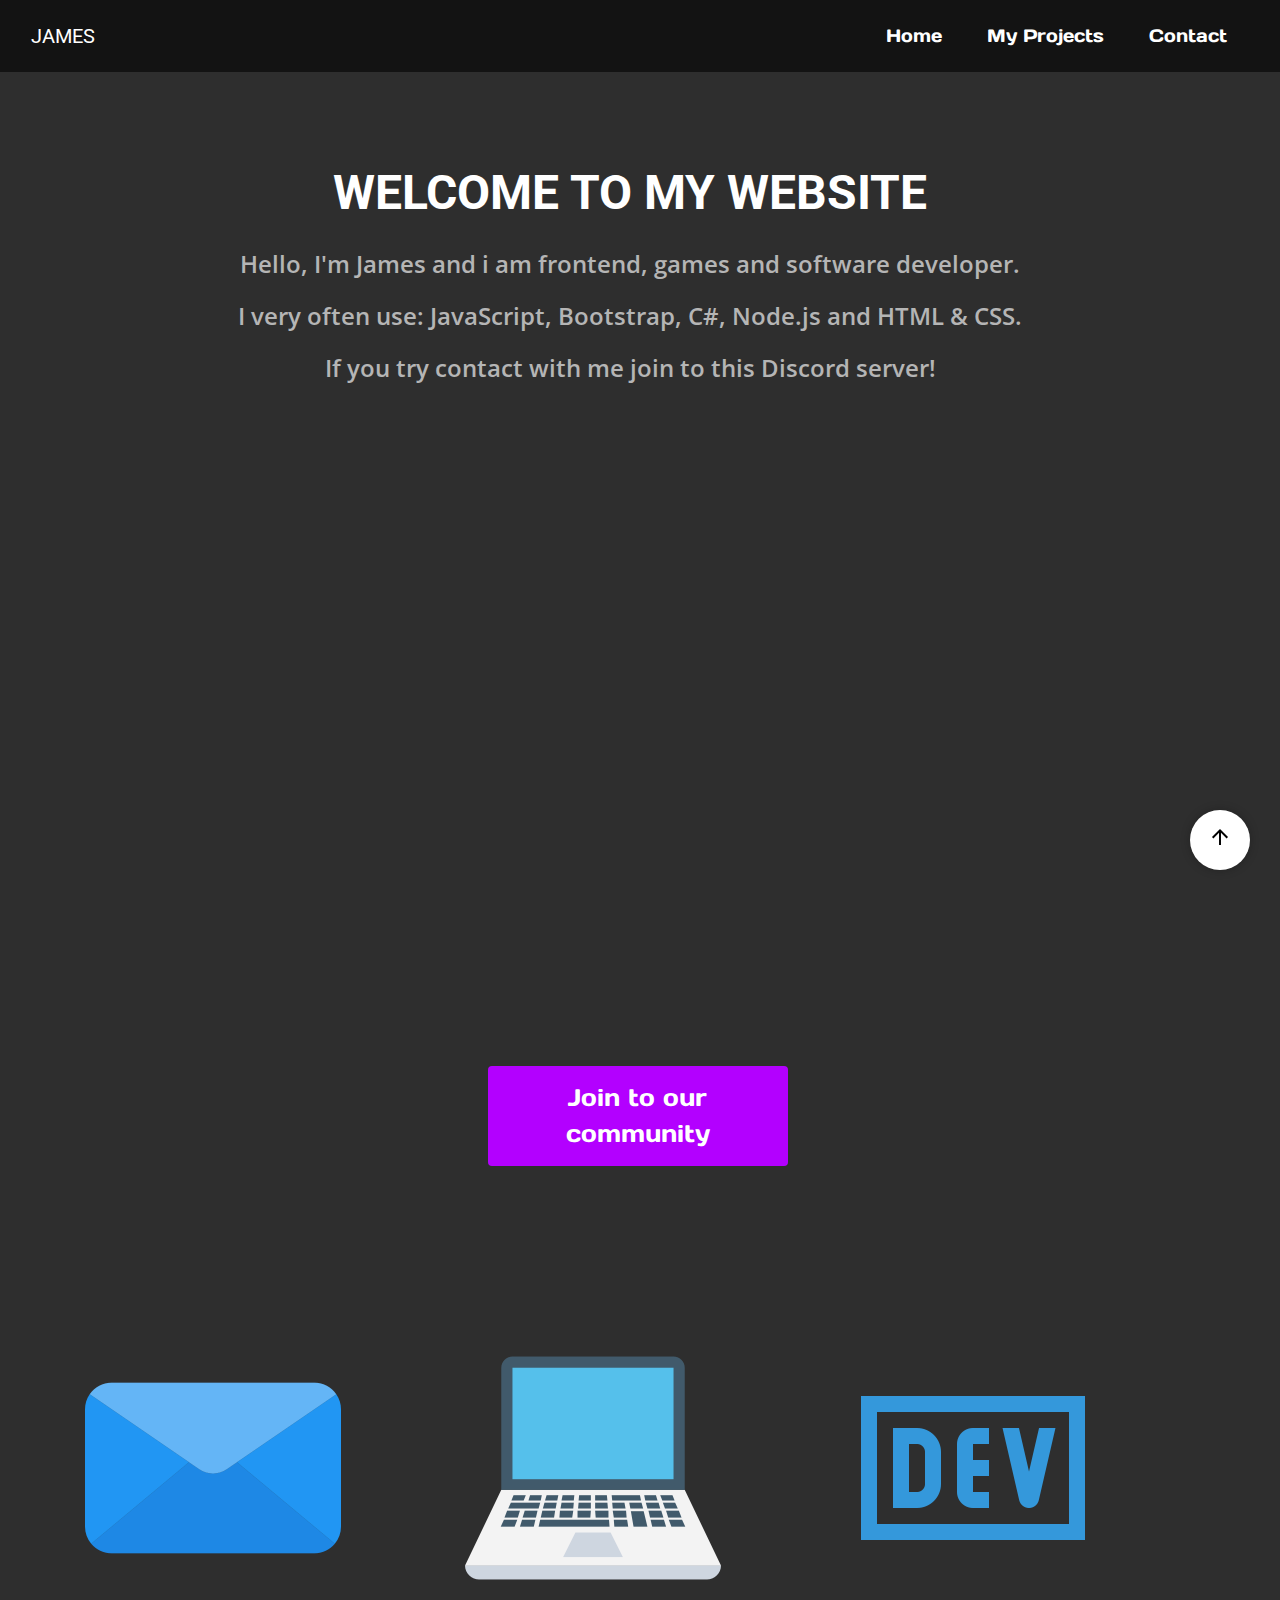
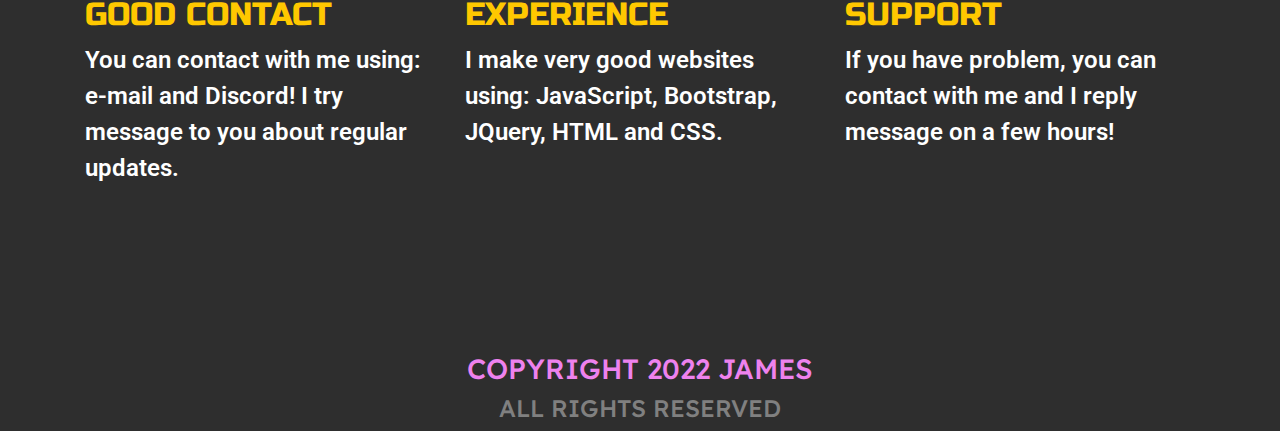
<file: index.html>
<!DOCTYPE html>
<html lang="en">
<head>

	<meta charset="utf-8">
	<meta name="viewport" content="width=device-width, initial-scale=1, shrink-to-fit=no">
	
	<title>James - Home</title>
	<meta name="description" content="Frontend developer's website">
	<meta name="keywords" content="developer, frontend, games">
	<meta name="author" content="JameSS">
	<meta http-equiv="X-Ua-Compatible" content="IE=edge">

	<link rel="icon" href="img/jamess.ico">
	
	<link rel="stylesheet" href="css/bootstrap.min.css">
	<link rel="stylesheet" href="css/style.css">
	<link href="https://fonts.googleapis.com/css?family=Open+Sans:400,700&amp;subset=latin-ext" rel="stylesheet">
	<link rel="preconnect" href="https://fonts.gstatic.com">
    <link href="https://fonts.googleapis.com/css2?family=Ubuntu:wght@700&display=swap" rel="stylesheet">
    <link href="https://fonts.googleapis.com/css2?family=Russo+One&display=swap" rel="stylesheet">
	<link rel="stylesheet" href="https://fonts.googleapis.com/icon?family=Material+Icons">

	<script src="https://code.jquery.com/jquery-3.5.1.js"></script>

	<link href="https://fonts.googleapis.com/css2?family=Days+One&display=swap" rel="stylesheet">
	
	<!--[if lt IE 9]>
	<script src="https://cdnjs.cloudflare.com/ajax/libs/html5shiv/3.7.3/html5shiv.min.js"></script>
	<![endif]-->
	
</head>
<body>
	<header>
        <nav class="navbar navbar-expand-lg navbar-dark">
            <div class="container-fluid">
                <a class="navbar-brand" href="index.html">JAMES</a>
                    <button class="navbar-toggler" type="button" data-toggle="collapse" data-target="#mainmenu" aria-controls="mainmenu" aria-expanded="false" aria-label="Toogle navigation">
			        	<span class="navbar-toggler-icon"></span>
			        </button>
                    <div class="collapse navbar-collapse" id="mainmenu">
                        <ul class="navbar-nav ml-auto">
                            <li class="nav-item">
                                <a class="nav-link" href="index.html">Home</a>
                            </li>
                            <li class="nav-item">
                                <a class="nav-link" href="projects.html">My Projects</a>
                            </li>
                            <li class="nav-item">
                                <a class="nav-link" href="contact.html">Contact</a>
                            </li>
                        </ul>
                    </div>
            </div>
        </nav>
    </header>

    <main>
		<article>
            <div class="container">
            	<div class="row">
            		<div class="col-lg-12 text-body p-4">
            		    <header>
            		    	<center>
            		    		<h1 id="title-first" class="font-weight-bold text-uppercase ml-0 mb-4">Welcome to my website</h1>
            		    	</center>
                        </header>

                        <p class="message">Hello, I'm James and i am frontend, games and software developer.</p>
                        <p class="message">I very often use: JavaScript, Bootstrap, C#, Node.js and HTML & CSS.</p>
                        <p class="message">If you try contact with me join to this Discord server!</p>

                        <center><div class="responsive"><iframe class="vid" width="600" height="365" src="https://www.youtube.com/embed/zqF-IoN5XZo" title="YouTube video player" frameborder="0" allow="accelerometer; autoplay; clipboard-write; encrypted-media; gyroscope; picture-in-picture" allowfullscreen></iframe></div></center>

                        <center><button class="source-link" onclick="load()">Join to our community</button></center>
            		</div>

            		<div class="col-sm-6 col-md-4">
	    			    <img width="256px" height="256px" src="img/email.png" class="img-fluid">
	    			  
	    			    <figcaption>
	    			    	<h2 class="ad-title">GOOD CONTACT</h2>
	    			        <p class="ad">You can contact with me using: e-mail and Discord! I try message to you about regular updates.</p>
	    			    </figcaption>
		    		</div>
		  		
		    		<div class="col-sm-6 col-md-4">
                        <img width="256px" height="256px" src="img/laptop.png" class="img-fluid">

		    			<figcaption>
		    				<h2 class="ad-title">EXPERIENCE</h2>
                            <p class="ad">I make very good websites using: JavaScript, Bootstrap, JQuery, HTML and CSS.</p>
                        </figcaption>
	    			</div> 

	    			<div class="col-sm-6 col-md-4">
                        <img width="256px" height="256px" src="img/icons8-dev-512.png" class="img-fluid">

	    				<figcaption>
	    					<h2 class="ad-title">SUPPORT</h2>
                            <p class="ad">If you have problem, you can contact with me and I reply message on a few hours!</p>
                        </figcaption>
	    			</div>
            	</div>
            </div>
        </article>
    </main>

    <footer>
        <center>
            <h3 class="footer-title">COPYRIGHT 2022 JAMES</h2>
            <h4 class="footer-content">ALL RIGHTS RESERVED</h3>
        </center>
    </footer>

	<button id="ToHigh">
        <i class="material-icons">arrow_upward</i>
    </button>

	<script src="js/scroll.js"></script>
	
	<script src="https://cdnjs.cloudflare.com/ajax/libs/popper.js/1.14.3/umd/popper.min.js" integrity="sha384-ZMP7rVo3mIykV+2+9J3UJ46jBk0WLaUAdn689aCwoqbBJiSnjAK/l8WvCWPIPm49" crossorigin="anonymous"></script>
	
	<script src="js/bootstrap.min.js"></script>

	<script src="js/load.js"></script>
</body>
</html>
</file>
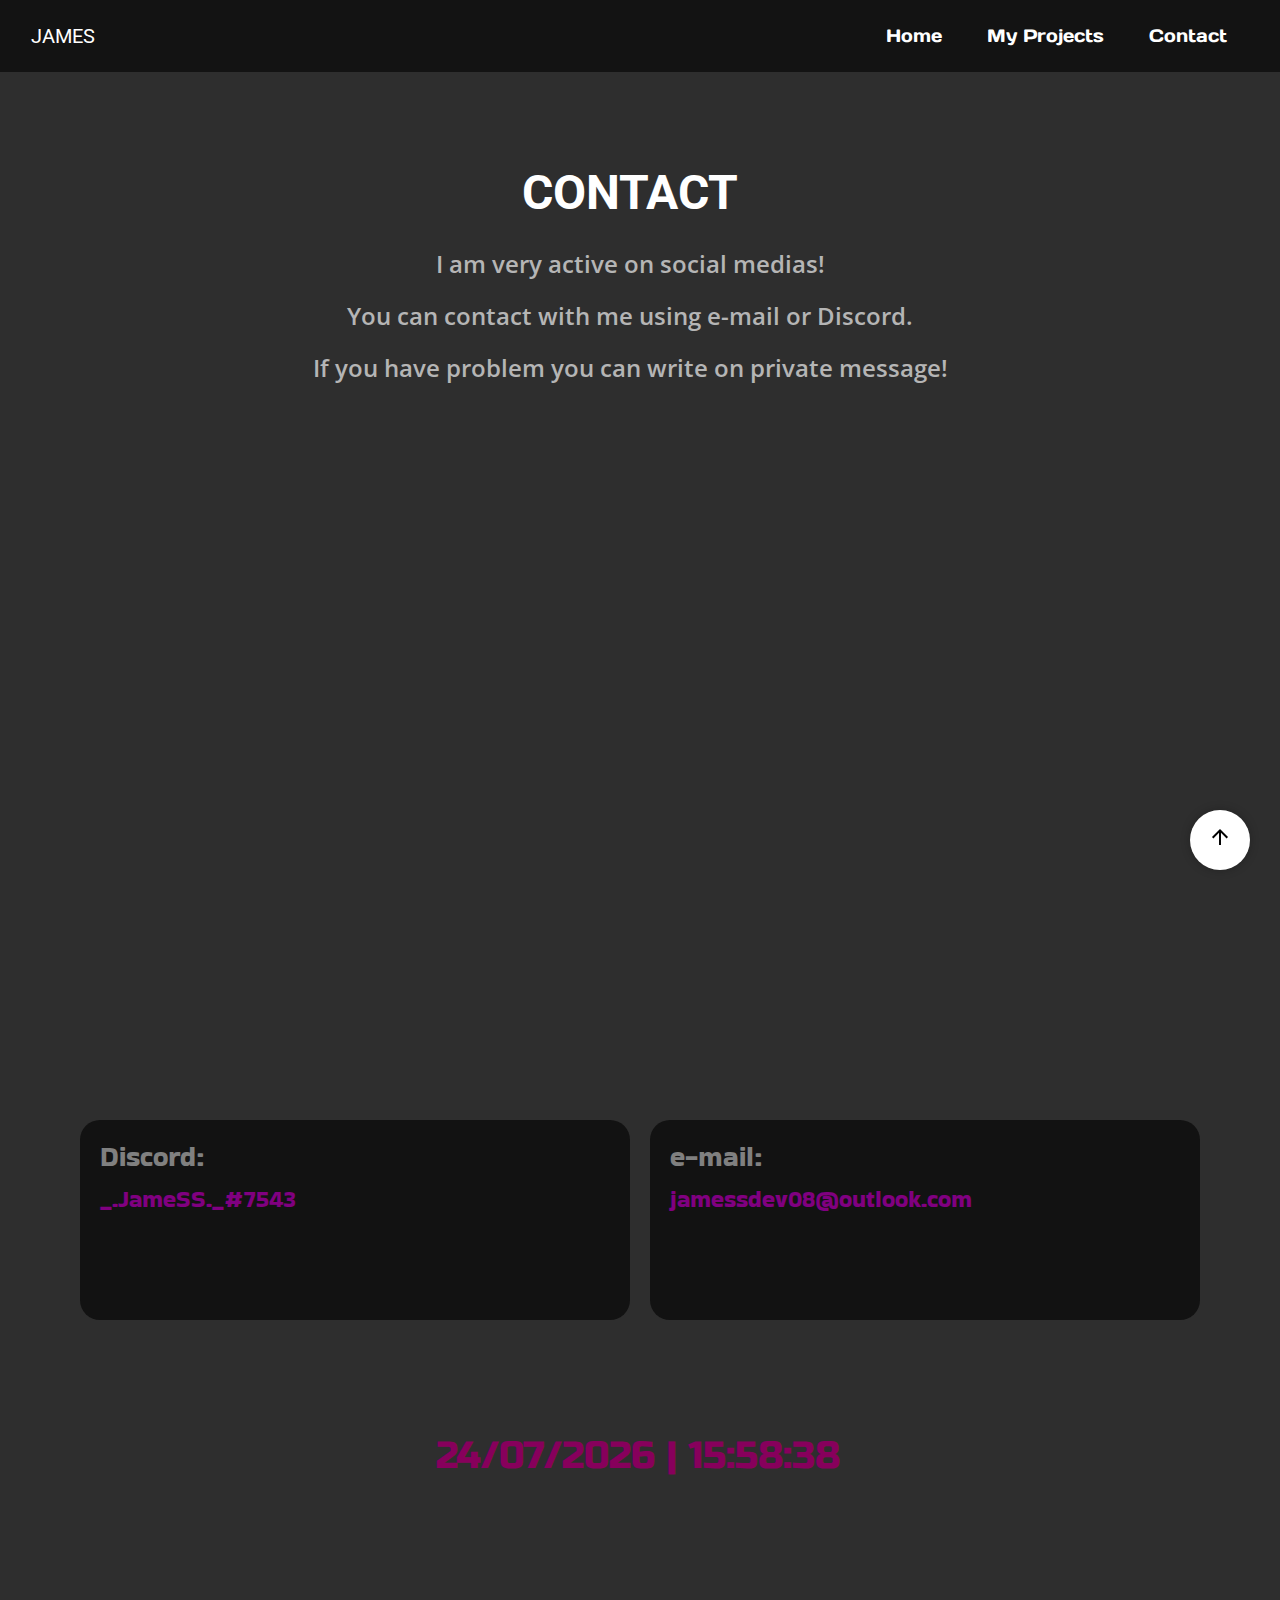
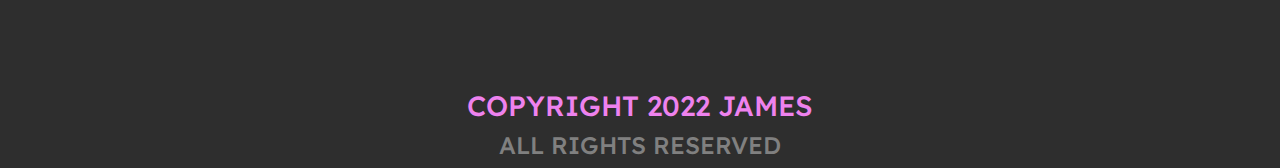
<file: contact.html>
<!DOCTYPE html>
<html lang="en">
<head>

	<meta charset="utf-8">
	<meta name="viewport" content="width=device-width, initial-scale=1, shrink-to-fit=no">
	
	<title>James - Contact</title>
	<meta name="description" content="Frontend developer's website">
	<meta name="keywords" content="developer, frontend, games">
	<meta name="author" content="JameSS">
	<meta http-equiv="X-Ua-Compatible" content="IE=edge">

	<link rel="icon" href="img/jamess.ico">
	
	<link rel="stylesheet" href="css/bootstrap.min.css">
	<link rel="stylesheet" href="css/style.css">
	<link href="https://fonts.googleapis.com/css?family=Open+Sans:400,700&amp;subset=latin-ext" rel="stylesheet">
	<link rel="preconnect" href="https://fonts.gstatic.com">
    <link href="https://fonts.googleapis.com/css2?family=Ubuntu:wght@700&display=swap" rel="stylesheet">
    <link href="https://fonts.googleapis.com/css2?family=Russo+One&display=swap" rel="stylesheet">
	<link rel="stylesheet" href="https://fonts.googleapis.com/icon?family=Material+Icons">

	<script src="https://code.jquery.com/jquery-3.5.1.js"></script>

	<link href="https://fonts.googleapis.com/css2?family=Days+One&display=swap" rel="stylesheet">
	
	<!--[if lt IE 9]>
	<script src="https://cdnjs.cloudflare.com/ajax/libs/html5shiv/3.7.3/html5shiv.min.js"></script>
	<![endif]-->
	
</head>
<body onload="go()">
	<header>
        <nav class="navbar navbar-expand-lg navbar-dark">
            <div class="container-fluid">
                <a class="navbar-brand" href="index.html">JAMES</a>
                    <button class="navbar-toggler" type="button" data-toggle="collapse" data-target="#mainmenu" aria-controls="mainmenu" aria-expanded="false" aria-label="Toogle navigation">
			        	<span class="navbar-toggler-icon"></span>
			        </button>
                    <div class="collapse navbar-collapse" id="mainmenu">
                        <ul class="navbar-nav ml-auto">
                            <li class="nav-item">
                                <a class="nav-link" href="index.html">Home</a>
                            </li>
                            <li class="nav-item">
                                <a class="nav-link" href="projects.html">My Projects</a>
                            </li>
                            <li class="nav-item">
                                <a class="nav-link" href="contact.html">Contact</a>
                            </li>
                        </ul>
                    </div>
            </div>
        </nav>
    </header>

    <main>
		<article>
            <div class="container">
            	<div class="row">
            		<div class="col-lg-12 text-body p-4">
                        <header>
                            <center>
                                <h1 id="title-first" class="font-weight-bold text-uppercase ml-0 mb-4">CONTACT</h1>

                                <p class="message">I am very active on social medias!</p>
                                <p class="message">You can contact with me using e-mail or Discord.</p>
                                <p class="message">If you have problem you can write on private message!</p>

                                <div class="responsive"><iframe class="vid" width="600" height="365" src="https://www.youtube.com/embed/TJ13BA3-NR4" title="YouTube video player" frameborder="0" allow="accelerometer; autoplay; clipboard-write; encrypted-media; gyroscope; picture-in-picture" allowfullscreen></iframe></div>
                            </center>
                        </header>
                    </div>

                    <div id="contact-plate">
                        <h3 id="title-contact" class="discord">Discord:</h3>
                        <p class="contact-content">_.JameSS._#7543</p>
                    </div>

                    <div id="contact-plate">
                        <h3 id="title-contact" class="discord">e-mail:</h3>
                        <p class="contact-content">jamessdev08@outlook.com</p>
                    </div>

                    <div class="col-lg-12 text-body p-4">
                        <h1 id="time"></h1>
                    </div>
            	</div>
            </div>
        </article>
    </main>

    <footer>
        <center>
            <h3 class="footer-title">COPYRIGHT 2022 JAMES</h2>
            <h4 class="footer-content">ALL RIGHTS RESERVED</h3>
        </center>
    </footer>

	<button id="ToHigh">
        <i class="material-icons">arrow_upward</i>
    </button>

	<script src="js/scroll.js"></script>

    <script src="js/time.js"></script>
	
	<script src="https://cdnjs.cloudflare.com/ajax/libs/popper.js/1.14.3/umd/popper.min.js" integrity="sha384-ZMP7rVo3mIykV+2+9J3UJ46jBk0WLaUAdn689aCwoqbBJiSnjAK/l8WvCWPIPm49" crossorigin="anonymous"></script>
	
	<script src="js/bootstrap.min.js"></script>

	<script src="js/load.js"></script>
</body>
</html>
</file>
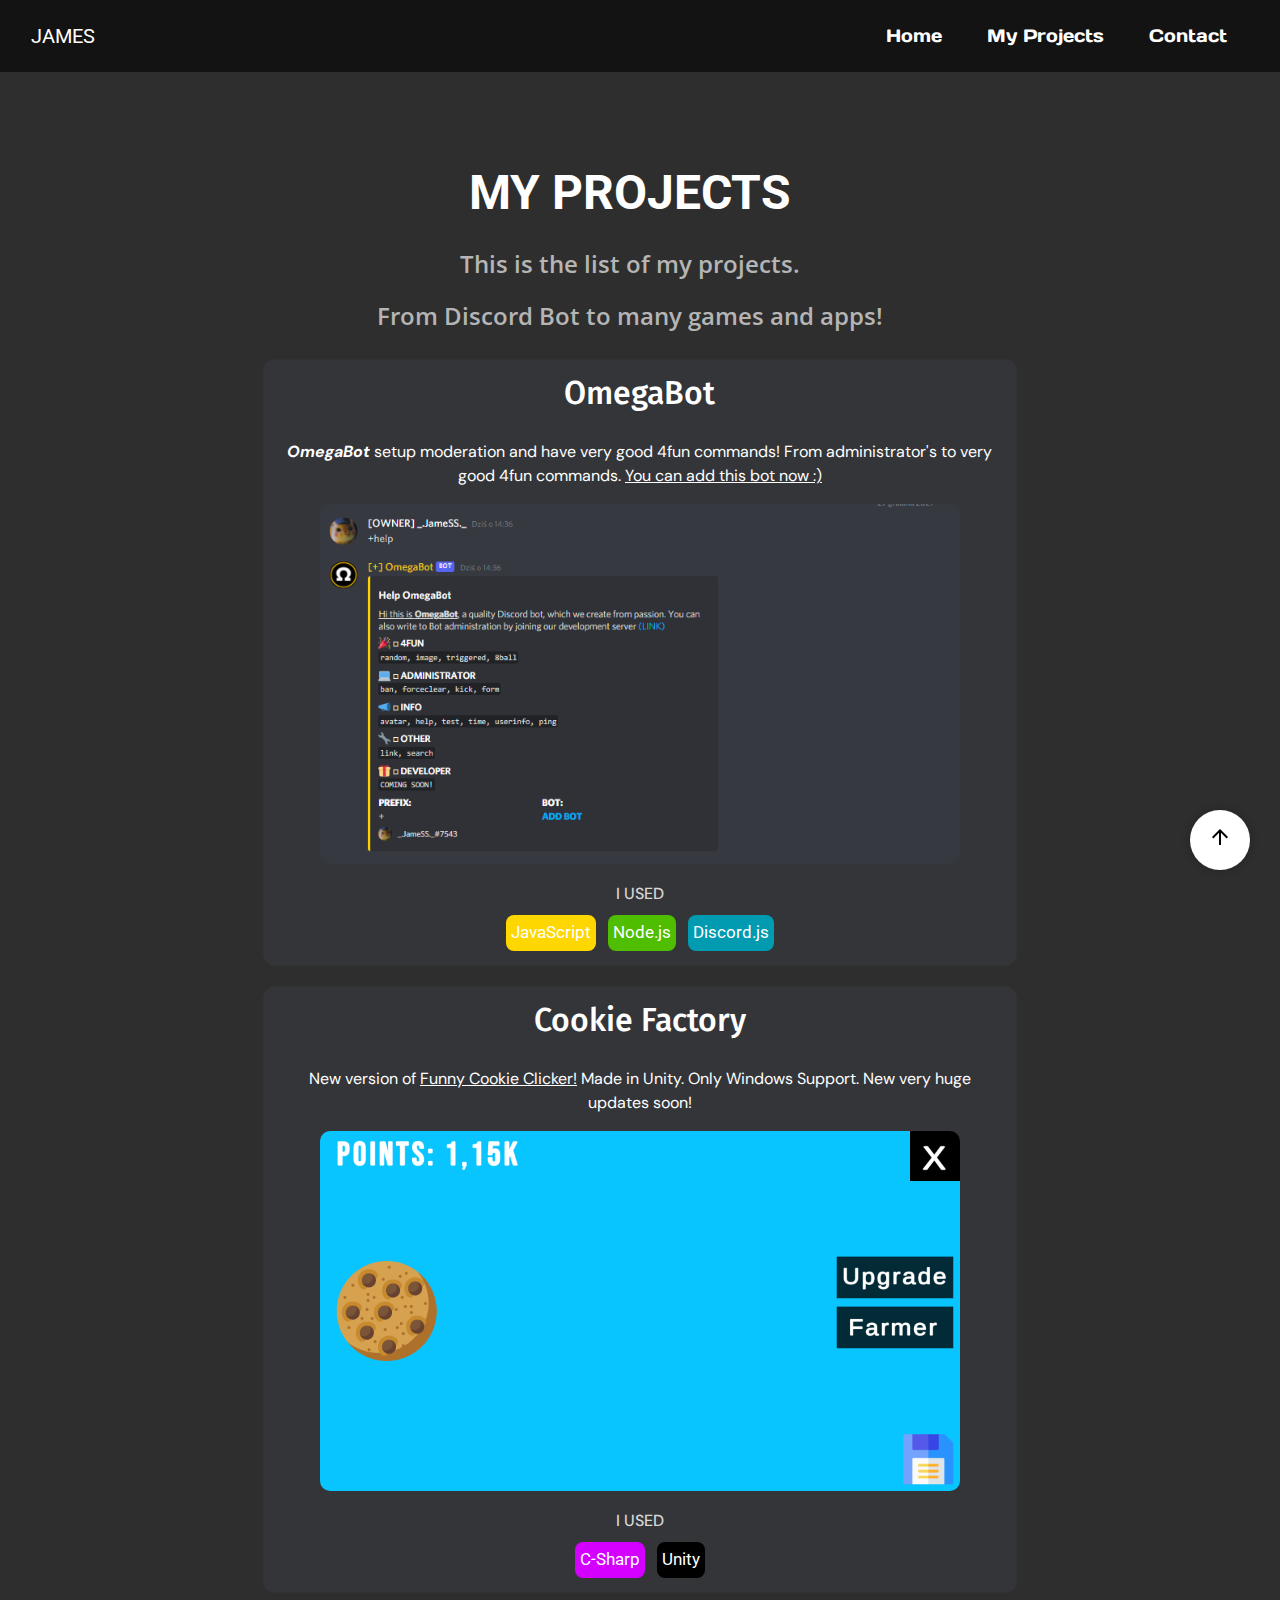
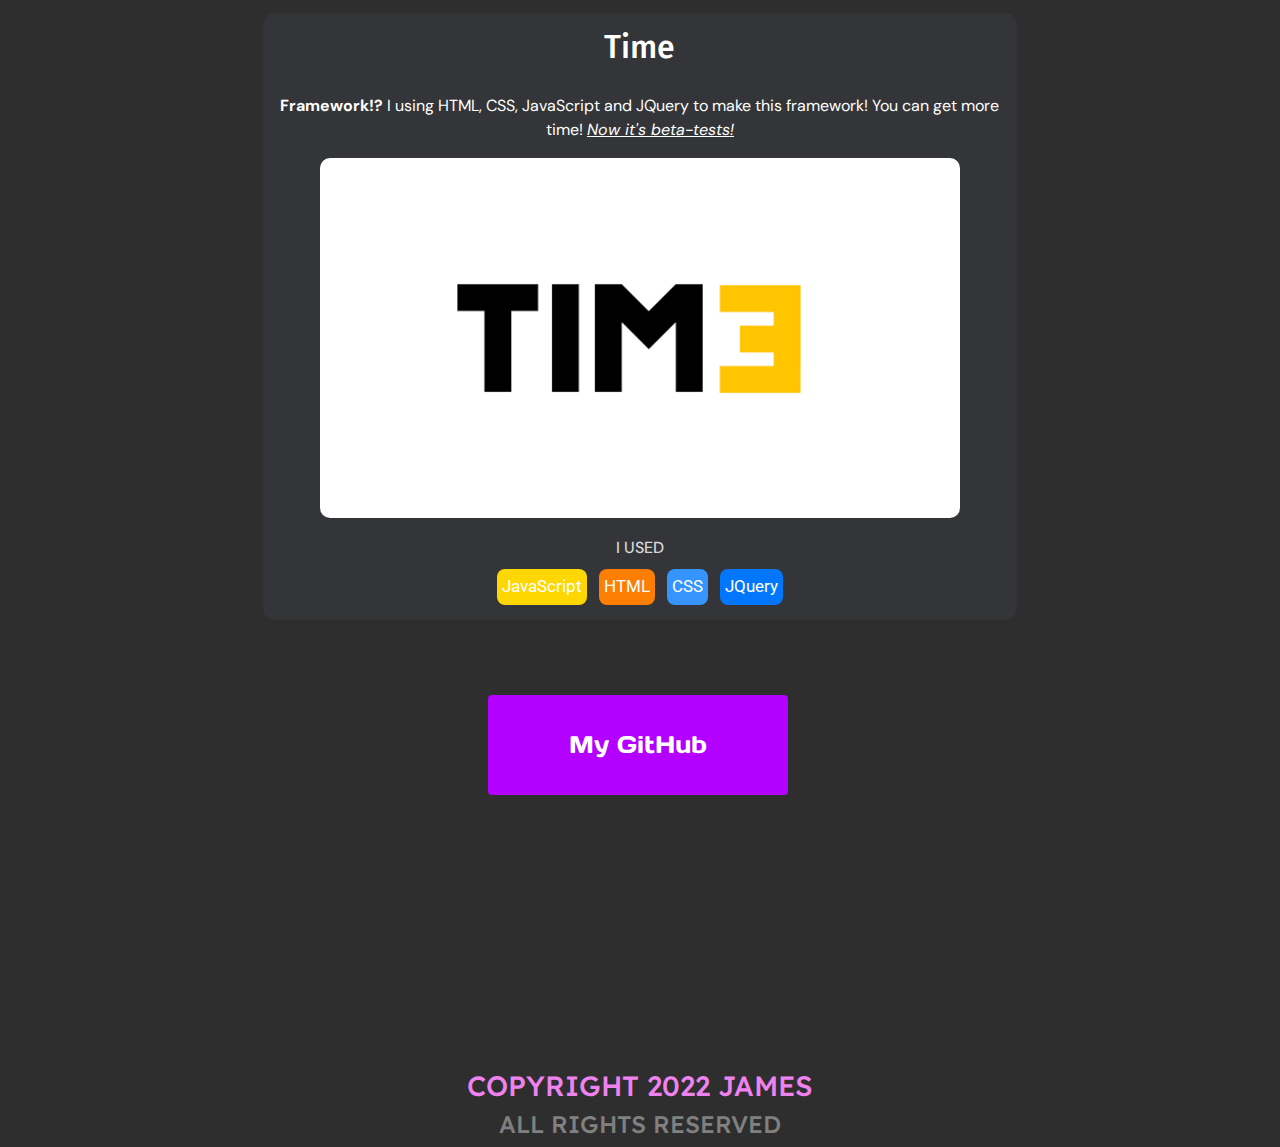
<file: projects.html>
<!DOCTYPE html>
<html lang="en">
<head>

	<meta charset="utf-8">
	<meta name="viewport" content="width=device-width, initial-scale=1, shrink-to-fit=no">
	
	<title>James - My Projects</title>
	<meta name="description" content="Frontend developer's website">
	<meta name="keywords" content="developer, frontend, games">
	<meta name="author" content="JameSS">
	<meta http-equiv="X-Ua-Compatible" content="IE=edge">

	<link rel="icon" href="img/jamess.ico">
	
	<link rel="stylesheet" href="css/bootstrap.min.css">
	<link rel="stylesheet" href="css/style.css">
	<link href="https://fonts.googleapis.com/css?family=Open+Sans:400,700&amp;subset=latin-ext" rel="stylesheet">
	<link rel="preconnect" href="https://fonts.gstatic.com">
    <link href="https://fonts.googleapis.com/css2?family=Ubuntu:wght@700&display=swap" rel="stylesheet">
    <link href="https://fonts.googleapis.com/css2?family=Russo+One&display=swap" rel="stylesheet">
	<link rel="stylesheet" href="https://fonts.googleapis.com/icon?family=Material+Icons">

	<script src="https://code.jquery.com/jquery-3.5.1.js"></script>

	<link href="https://fonts.googleapis.com/css2?family=Days+One&display=swap" rel="stylesheet">
	
	<!--[if lt IE 9]>
	<script src="https://cdnjs.cloudflare.com/ajax/libs/html5shiv/3.7.3/html5shiv.min.js"></script>
	<![endif]-->
	
</head>
<body>
	<header>
        <nav class="navbar navbar-expand-lg navbar-dark">
            <div class="container-fluid">
                <a class="navbar-brand" href="index.html">JAMES</a>
                    <button class="navbar-toggler" type="button" data-toggle="collapse" data-target="#mainmenu" aria-controls="mainmenu" aria-expanded="false" aria-label="Toogle navigation">
			        	<span class="navbar-toggler-icon"></span>
			        </button>
                    <div class="collapse navbar-collapse" id="mainmenu">
                        <ul class="navbar-nav ml-auto">
                            <li class="nav-item">
                                <a class="nav-link" href="index.html">Home</a>
                            </li>
                            <li class="nav-item">
                                <a class="nav-link" href="projects.html">My Projects</a>
                            </li>
                            <li class="nav-item">
                                <a class="nav-link" href="contact.html">Contact</a>
                            </li>
                        </ul>
                    </div>
            </div>
        </nav>
    </header>

    <main>
		<article>
            <div class="container">
            	<div class="col-lg-12 text-body p-4">
                    <header>
                        <center>
                             <h1 id="title-first" class="font-weight-bold text-uppercase ml-0 mb-4">My projects</h1>
                        </center>
                    </header>

                    <p class="message">This is the list of my projects.</p>
                    <p class="message">From Discord Bot to many games and apps!</p>

                    <div class="project">
                        <h2 class="project-title" onclick="bot()">OmegaBot</h2>

                        <p class="project-description"><b><i>OmegaBot</i></b> setup moderation and have very good 4fun commands! From administrator's to very good 4fun commands. <u>You can add this bot now :)</u></p>

                        <img class="img-fluid" id="screenshot" src="img/omegabot.png">

                        <h6 class="project-class">I USED</h6>

                        <span class="tech js" onclick="javascript()">JavaScript</span>
                        <span class="tech node" onclick="node()">Node.js</span>
                        <span class="tech djs" onclick="djs()">Discord.js</span>
                    </div>

                    <div class="project">
                        <h2 class="project-title">Cookie Factory</h2>

                        <p class="project-description">New version of <u>Funny Cookie Clicker!</u> Made in Unity. Only Windows Support. New very huge updates soon!</p>

                        <img class="img-fluid" id="screenshot" width="640px" height="360px" src="img/cookiefactory.png">

                        <h6 class="project-class">I USED</h6>

                        <span class="tech csharp" onclick="csharp()">C-Sharp</span>
                        <span class="tech unity" onclick="unity()">Unity</span>
                    </div>

                    <div class="project">
                        <h2 class="project-title" onclick="cookiefactory()">Time</h2>

                        <p class="project-description"><b>Framework!? </b>I using HTML, CSS, JavaScript and JQuery to make this framework! You can get more time! <i><u>Now it's beta-tests!</u></i></p>

                        <img class="img-fluid" id="screenshot" width="640px" height="360px" src="img/time.png">

                        <h6 class="project-class">I USED</h6>

                        <span class="tech js" onclick="javascript()">JavaScript</span>
                        <span class="tech html" onclick="html()">HTML</span>
                        <span class="tech css" onclick="css()">CSS</span>
                        <span class="tech jquery" onclick="jquery()">JQuery</span>
                    </div>

                    <center><button class="source-link" onclick="github()">My GitHub</button></center>
                </div>
            </div>
        </article>
    </main>

    <footer>
        <center>
            <h3 class="footer-title">COPYRIGHT 2022 JAMES</h2>
            <h4 class="footer-content">ALL RIGHTS RESERVED</h3>
        </center>
    </footer>

    <button id="ToHigh">
        <i class="material-icons">arrow_upward</i>
    </button>

    <script src="js/scroll.js"></script>
    
    <script src="https://cdnjs.cloudflare.com/ajax/libs/popper.js/1.14.3/umd/popper.min.js" integrity="sha384-ZMP7rVo3mIykV+2+9J3UJ46jBk0WLaUAdn689aCwoqbBJiSnjAK/l8WvCWPIPm49" crossorigin="anonymous"></script>
    
    <script src="js/bootstrap.min.js"></script>

    <script src="js/load.js"></script>
</body>
</html>
</file>
<file: css/style.css>
@import url('https://fonts.googleapis.com/css2?family=Roboto:wght@900&display=swap');
@import url('https://fonts.googleapis.com/css2?family=Readex+Pro:wght@600&display=swap');
@import url('https://fonts.googleapis.com/css2?family=Bakbak+One&display=swap');
@import url('https://fonts.googleapis.com/css2?family=Fira+Sans:wght@600&display=swap');
@import url('https://fonts.googleapis.com/css2?family=DM+Sans:wght@700&display=swap');
@import url('https://fonts.googleapis.com/css2?family=DM+Sans:wght@700&display=swap');

body {
    background-color: #2e2e2e;
}

::-webkit-scrollbar {
    width: 10px;
}

::-webkit-scrollbar-track {
    border-radius: 5px;
    box-shadow: inset 0 0 10px rgba(0, 0, 0, 0.25);
}

::-webkit-scrollbar-thumb {
    border-radius: 5px;
    background: linear-gradient(#16001c, #4f0059, #d400d4);
}

::-webkit-scrollbar-thumb:hover {
    background: linear-gradient(#ba6000, #ffae00, #ffffff);
}

.navbar {
    padding: 1rem;
    position: fixed;
    display: flex;
    flex-direction: row;
    flex-wrap: wrap;
    min-height: 57px;
    width: 100%;
    z-index: 1;
    background: #131313;
}

.navbar-brand {
    font-family: 'Roboto', sans-serif;
}

#mainmenu > ul > li:nth-child(n) > a {
    color: #ffffff;
    font-size: 1.1rem;
    font-family: 'Days One', sans-serif;
    padding: 0.4rem 1.4rem;
}

#mainmenu > ul > li:nth-child(n) > a:hover {
    color: #ffd500;
}

h1 {
    font-size: 48px;
    font-weight: 400;
    color: white;
    margin: 20px;
}

.message {
    font-family: 'Open Sans', sans-serif;
    color: #b5b5b5;
    font-size: 24px;
    font-weight: 600;
    text-align: center;
    padding-right: 20px;
}

.responsive {
    position: relative;
    overflow: hidden;
    padding-top: 56.25%;
}

.responsive iframe {
    position: absolute;
    top: 0;
    left: 0;
    width: 100%;
    height: 100%;
    border-radius: 20px;
}

#title-first
{
    padding-top: 120px;
    margin-bottom: 50px;
}

.project {
    text-align: center;
    color: white;
    box-shadow: 0 0 0 0.3rem #343539;
    border-radius: 7px;
    width: 70%;
    display: block;
    background-color: #343539;
    transition: transform 0.3s;
    margin: 30px auto;
    padding: 10px;
}

.project-title {
    font-family: 'Fira Sans', sans-serif;
}

.project-title:hover {
    color: #ffae00;
    cursor: pointer;
}

.project-description {
    padding-top: 20px;
    font-family: 'DM Sans', sans-serif;
}

.project-class {
    padding-top: 20px;
    color: #d6d6d6;
    font-family: 'DM Sans', sans-serif;
}

#screenshot {
    border-radius: 10px;
}

.tech {
    padding: 5px;
    margin-top: 4px;
    margin-left: 4px;
    display: inline-block;
    margin-right: 4px;
    font-size: 17px;
    border: 0 solid white;
    border-radius: 8px;
    background-color: white;
}

.tech {
    cursor: pointer;
}

.js {
    background-color: gold;
}

.node {
    background-color: #4fbd00;
}

.djs {
    background-color: #009bb0;
}

.unity {
    background-color: black;
}

.csharp {
    background-color: #d400ff;
}

.css {
    background-color: #3694ff;
}

.html {
    background-color: #fc7f03;
}

.jquery {
    background-color: #0377fc;
}

.source-link {
    width: 300px;
    height: 100px;
    border: none;
    color: white;
    background-color: #b300ff;
    border-radius: 4px;
    box-shadow: inset 0 0 0 0 #f9e506;
    transition: ease-out 0.3s;
    font-size: 2rem;
    outline: none;
    margin-top: 50px;
    margin-bottom: 150px;
    font-family: 'Days One', sans-serif;
    font-size: 24px;
    margin-right: 5px;
}

.source-link:hover {
    box-shadow: inset 300px 0 0 0 #f9e506;
    cursor: pointer;
}

.ad-title {
    color: #ffc800;
    font-family: 'Russo One', sans-serif;
}

.ad {
    color: #ffffff;
    font-size: 24px;
    font-weight: 600;
    padding-bottom: 50px;
}

#ToHigh {
    position: fixed;
    right: 30px;
   	bottom: 30px;
   	width: 60px;
   	height: 60px;
   	border-radius: 50%;
  	background-color: white;
   	box-shadow: 0 0 10px rgba(0, 0, 0, 0.25);
   	color: #000000;
   	border: none;
    outline: none;    	
    cursor: pointer;
}

#ToHigh:hover {
    background-color: #fcba03;
}

#contact-plate {
    margin-top: 80px;
    width: 550px;
    height: 200px;
    background-color: #121212;
    border-radius: 20px;
    margin-right: 10px;
    margin-left: 10px;
    transition: 0.5s;
}

#contact-plate:hover {
    background-color: #ffffff;
    cursor: pointer;
}

#title-contact {
    padding-left: 20px;
    padding-top: 20px;
    color: gray;
    font-family: 'Bakbak One', cursive;
}

.contact-content {
    padding-left: 20px;
    color: purple;
    font-size: 24px;
    font-family: 'Bakbak One', cursive;
}

#time {
    text-align: center;
    font-family: 'Russo One', sans-serif; 
    margin-right: 25px;
    color: #87005c;
    padding-top: 70px;
    font-size: 38px;
    padding-bottom: 50px;
}

.footer-title {
    padding-top: 100px;
    color: violet;
    font-family: 'Readex Pro', sans-serif;
}

.footer-content {
    color: gray;
    font-family: 'Readex Pro', sans-serif;
}
</file>
